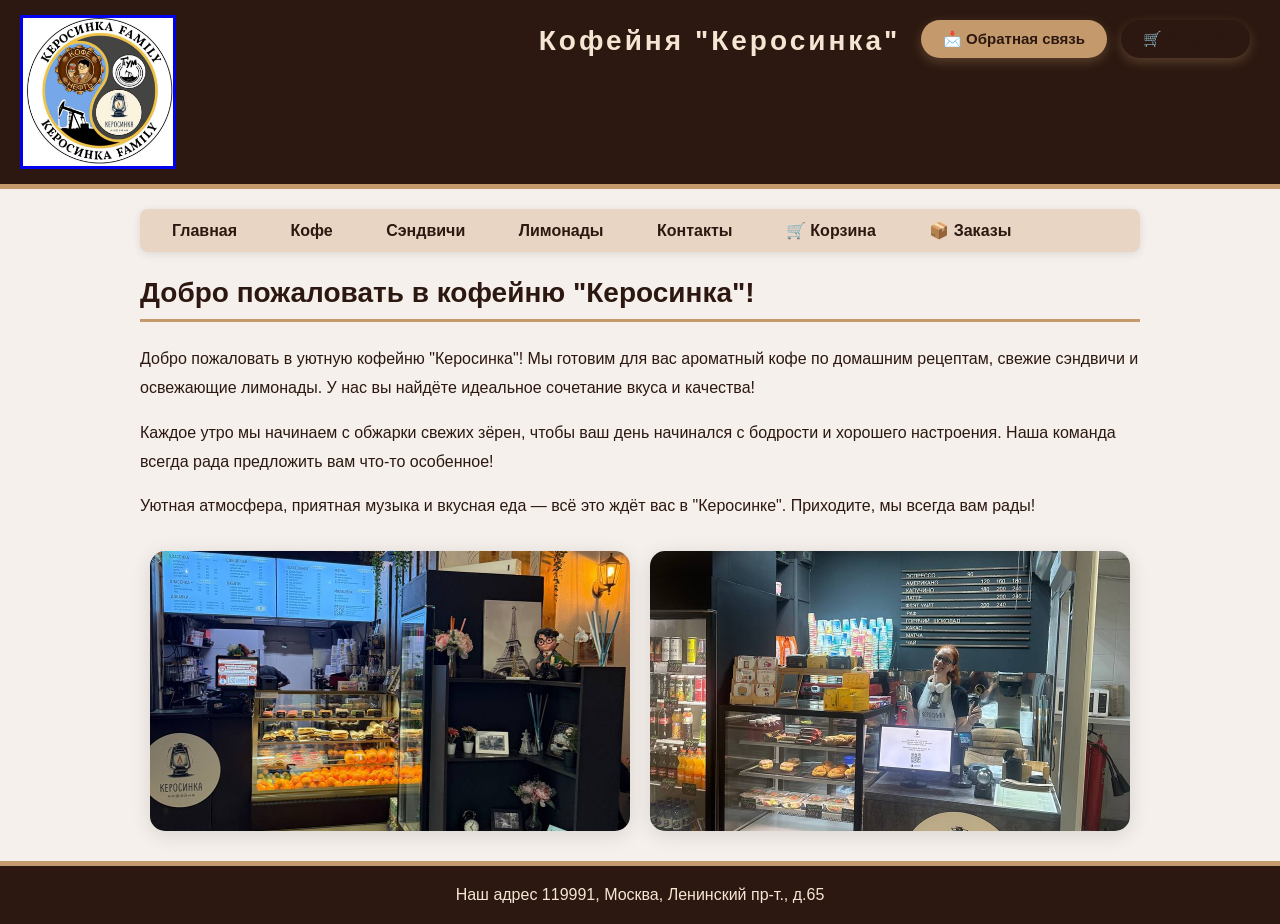
<file: index.html>
<html>
    <head>
        <title>Кофейня "Керосинка"</title>
        <link rel="stylesheet" type="text/css" href="style.css">
        <meta http-equiv="Content-Type" content="text/html;charset=utf-8" />
    </head>
    <body>
        <div class="header1">
            <a href="index.html">
                <img src="logo_coffee.jpg" width="150" border="3" align="left">
            </a>
            <h1 align="center">Кофейня "Керосинка"</h1>
            <div class="feedback-top-link">
                <a href="feedback.php" class="feedback-link">📩 Обратная связь</a>
                <a href="cart.html" class="feedback-link" style="margin-left:10px;background:#2c1810;">🛒 Корзина <span id="cart-count" style="display:none;background:#e74c3c;padding:2px 8px;border-radius:50%;">0</span></a>
            </div>
        </div>
        <section>
            <nav>
                <li><a href="index.html">Главная</a></li>
                <li><a href="coffee.html">Кофе</a></li>
                <li><a href="sandwiches.html">Сэндвичи</a></li>
                <li><a href="lemonade.html">Лимонады</a></li>
                <li><a href="contacts.html">Контакты</a></li>
                <li><a href="cart.html">🛒 Корзина</a></li>
            <li><a href="orders.html">📦 Заказы</a></li>
    </nav>
            <h2>Добро пожаловать в кофейню "Керосинка"!</h2>
            <p>Добро пожаловать в уютную кофейню "Керосинка"! Мы готовим для вас ароматный кофе по домашним рецептам, свежие сэндвичи и освежающие лимонады. У нас вы найдёте идеальное сочетание вкуса и качества!</p>
            <p>Каждое утро мы начинаем с обжарки свежих зёрен, чтобы ваш день начинался с бодрости и хорошего настроения. Наша команда всегда рада предложить вам что-то особенное!</p>
            <p>Уютная атмосфера, приятная музыка и вкусная еда — всё это ждёт вас в "Керосинке". Приходите, мы всегда вам рады!</p>
            <div class="gallery-shop">
                <div class="shop-photo">
                    <img src="images/coffee_shop1.jpg" alt="Интерьер кофейни">
                </div>
                <div class="shop-photo">
                    <img src="images/coffee_shop2.jpg" alt="Вид кофейни">
                </div>
            </div>
        </section>
        <footer>
            Наш адрес
            119991, Москва, Ленинский пр-т., д.65
        </footer>
        <script src="cart.js"></script>
    </body>
</html>
</file>
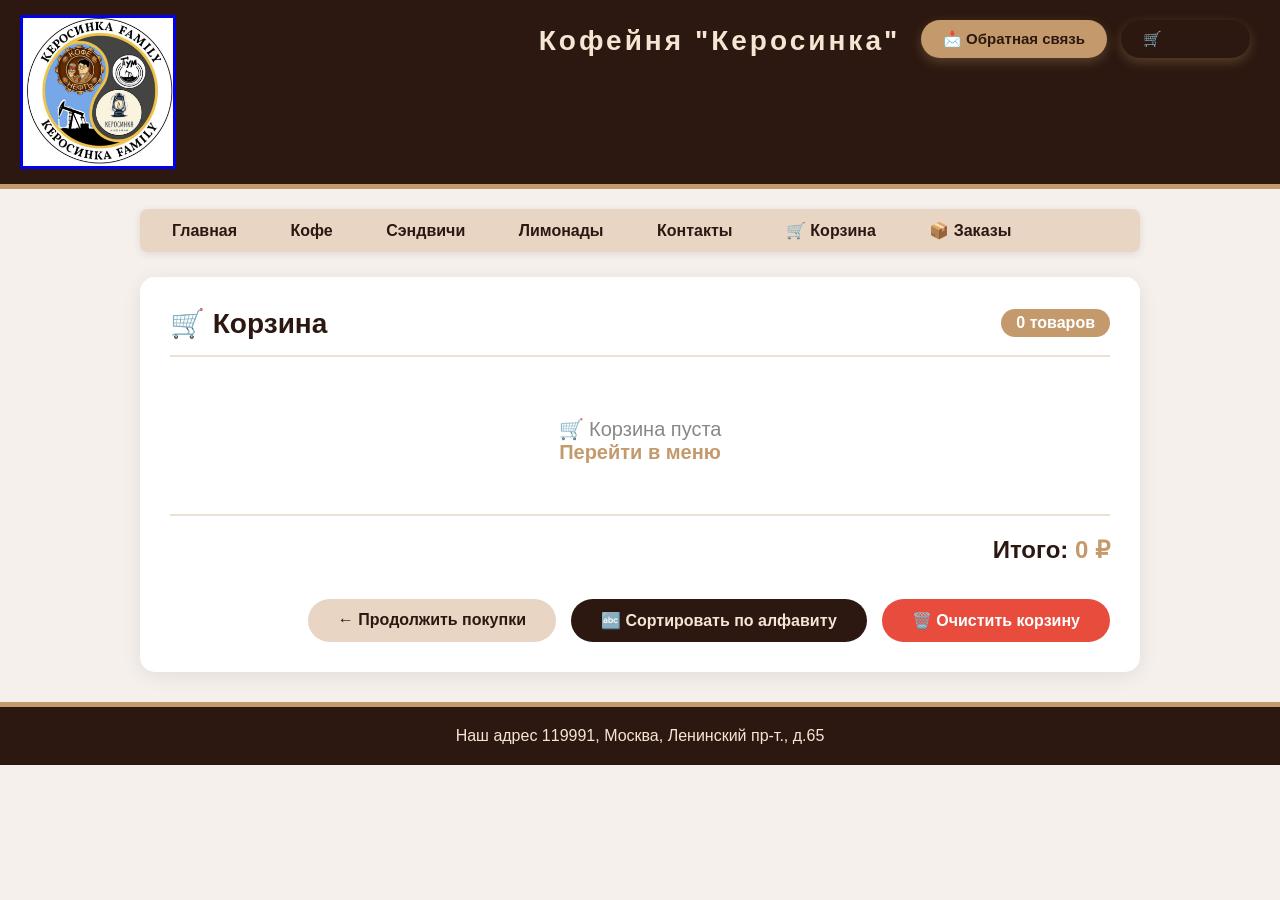
<file: cart.html>
<html>
    <head>
        <title>Корзина - Кофейня "Керосинка"</title>
        <link rel="stylesheet" type="text/css" href="style.css">
        <meta http-equiv="Content-Type" content="text/html;charset=utf-8" />
        <script src="cart.js" defer></script>
        <style>
            .cart-container {
                background: #fff;
                padding: 30px;
                border-radius: 15px;
                box-shadow: 0 4px 20px rgba(0,0,0,0.08);
                margin: 20px 0;
            }
            .cart-header {
                display: flex;
                justify-content: space-between;
                align-items: center;
                border-bottom: 2px solid #f0e0d0;
                padding-bottom: 15px;
                margin-bottom: 20px;
                flex-wrap: wrap;
            }
            .cart-header h2 {
                border: none;
                padding: 0;
                margin: 0;
            }
            .cart-count-badge {
                background: #c49a6c;
                color: #fff;
                padding: 5px 15px;
                border-radius: 20px;
                font-weight: bold;
            }
            .cart-item {
                display: flex;
                align-items: center;
                gap: 20px;
                padding: 15px 0;
                border-bottom: 1px solid #f0e0d0;
                flex-wrap: wrap;
            }
            .cart-item-image {
                width: 80px;
                height: 80px;
                border-radius: 10px;
                overflow: hidden;
                flex-shrink: 0;
                background: #f5f0eb;
            }
            .cart-item-image img {
                width: 100%;
                height: 100%;
                object-fit: cover;
            }
            .cart-item-info {
                flex: 1;
                min-width: 150px;
            }
            .cart-item-name {
                font-weight: bold;
                font-size: 18px;
                color: #2c1810;
            }
            .cart-item-size {
                font-size: 14px;
                color: #888;
            }
            .cart-item-price {
                font-weight: bold;
                color: #c49a6c;
                font-size: 16px;
            }
            .cart-item-actions {
                display: flex;
                align-items: center;
                gap: 10px;
                flex-wrap: wrap;
            }
            .cart-item-actions button {
                width: 35px;
                height: 35px;
                border: 2px solid #e8d5c4;
                border-radius: 50%;
                background: #fff;
                font-size: 18px;
                cursor: pointer;
                transition: 0.3s;
                display: flex;
                align-items: center;
                justify-content: center;
            }
            .cart-item-actions button:hover {
                background: #2c1810;
                color: #fff;
                border-color: #2c1810;
            }
            .cart-item-actions .cart-item-remove {
                border-color: #e74c3c;
                color: #e74c3c;
            }
            .cart-item-actions .cart-item-remove:hover {
                background: #e74c3c;
                color: #fff;
            }
            .cart-item-qty {
                font-weight: bold;
                font-size: 18px;
                min-width: 30px;
                text-align: center;
            }
            .cart-total {
                text-align: right;
                font-size: 24px;
                font-weight: bold;
                padding: 20px 0;
                border-top: 2px solid #f0e0d0;
                margin-top: 10px;
            }
            .cart-total span {
                color: #c49a6c;
            }
            .cart-actions {
                display: flex;
                gap: 15px;
                justify-content: flex-end;
                flex-wrap: wrap;
                margin-top: 15px;
            }
            .cart-actions .btn {
                padding: 12px 30px;
                border: none;
                border-radius: 30px;
                font-weight: bold;
                font-size: 16px;
                cursor: pointer;
                transition: 0.3s;
                text-decoration: none;
                display: inline-block;
            }
            .btn-primary {
                background: #2c1810;
                color: #f5e6d3;
            }
            .btn-primary:hover {
                background: #c49a6c;
                color: #2c1810;
            }
            .btn-danger {
                background: #e74c3c;
                color: #fff;
            }
            .btn-danger:hover {
                background: #c0392b;
            }
            .btn-secondary {
                background: #e8d5c4;
                color: #2c1810;
            }
            .btn-secondary:hover {
                background: #d5c0b0;
            }
            .btn-sort {
                background: #2c1810;
                color: #f5e6d3;
            }
            .btn-sort:hover {
                background: #c49a6c;
                color: #2c1810;
            }
            .cart-empty {
                text-align: center;
                padding: 40px 0;
                color: #888;
                font-size: 20px;
            }
            .cart-empty a {
                color: #c49a6c;
                font-weight: bold;
                text-decoration: none;
            }
            .cart-empty a:hover {
                text-decoration: underline;
            }
            .order-form {
                margin-top: 30px;
                padding-top: 30px;
                border-top: 2px solid #f0e0d0;
            }
            .order-form h3 {
                margin-bottom: 20px;
            }
            .order-form .form-row {
                display: grid;
                grid-template-columns: 1fr 1fr;
                gap: 20px;
            }
            .order-form .form-group {
                margin-bottom: 15px;
            }
            .order-form .form-group label {
                display: block;
                font-weight: bold;
                margin-bottom: 5px;
                color: #2c1810;
            }
            .order-form .form-group input,
            .order-form .form-group textarea {
                width: 100%;
                padding: 12px 15px;
                border: 2px solid #e8d5c4;
                border-radius: 8px;
                font-size: 16px;
                box-sizing: border-box;
                font-family: Arial, sans-serif;
            }
            .order-form .form-group input:focus,
            .order-form .form-group textarea:focus {
                border-color: #c49a6c;
                outline: none;
            }
            .order-form .form-group textarea {
                resize: vertical;
                min-height: 80px;
            }
            .order-form .form-group.full-width {
                grid-column: 1 / -1;
            }
            .order-form .submit-btn {
                background: #2c1810;
                color: #f5e6d3;
                padding: 15px 50px;
                border: none;
                border-radius: 30px;
                font-size: 18px;
                font-weight: bold;
                cursor: pointer;
                transition: 0.3s;
                width: 100%;
                max-width: 300px;
                display: block;
                margin: 10px auto 0;
            }
            .order-form .submit-btn:hover {
                background: #c49a6c;
                color: #2c1810;
            }
            @media (max-width: 700px) {
                .cart-header {
                    flex-direction: column;
                    text-align: center;
                }
                .cart-item {
                    flex-direction: column;
                    text-align: center;
                }
                .cart-item-actions {
                    justify-content: center;
                }
                .cart-actions {
                    justify-content: center;
                }
                .order-form .form-row {
                    grid-template-columns: 1fr;
                }
                .cart-total {
                    text-align: center;
                }
            }
        </style>
    </head>
    <body>
        <div class="header1">
            <a href="index.html">
                <img src="logo_coffee.jpg" width="150" border="3" align="left">
            </a>
            <h1 align="center">Кофейня "Керосинка"</h1>
            <div class="feedback-top-link">
                <a href="feedback.php" class="feedback-link">📩 Обратная связь</a>
                <a href="cart.html" class="feedback-link" style="margin-left:10px;background:#2c1810;">🛒 Корзина <span id="cart-count" style="display:none;background:#e74c3c;padding:2px 8px;border-radius:50%;">0</span></a>
            </div>
        </div>
        <section>
            <nav>
                <li><a href="index.html">Главная</a></li>
                <li><a href="coffee.html">Кофе</a></li>
                <li><a href="sandwiches.html">Сэндвичи</a></li>
                <li><a href="lemonade.html">Лимонады</a></li>
                <li><a href="contacts.html">Контакты</a></li>
                <li><a href="cart.html">🛒 Корзина</a></li>
                <li><a href="orders.html">📦 Заказы</a></li>
            </nav>
            <div class="cart-container">
                <div class="cart-header">
                    <h2>🛒 Корзина</h2>
                    <span class="cart-count-badge" id="cart-count-header">0 товаров</span>
                </div>
                <div id="cart-empty" class="cart-empty">
                    🛒 Корзина пуста<br>
                    <a href="index.html">Перейти в меню</a>
                </div>
                <div id="cart-items"></div>
                <div class="cart-total" id="cart-total-section">
                    Итого: <span id="cart-total">0 ₽</span>
                </div>
                <div class="cart-actions">
                    <button class="btn btn-secondary" onclick="window.location.href='index.html'">← Продолжить покупки</button>
                    <button class="btn btn-sort" onclick="sortCartByName()">🔤 Сортировать по алфавиту</button>
                    <button class="btn btn-danger" onclick="clearCart()">🗑️ Очистить корзину</button>
                </div>
                <div id="order-form" class="order-form" style="display:none;">
                    <h3>📋 Оформление заказа</h3>
                    <div class="form-row">
                        <div class="form-group">
                            <label for="order-name">Ваше имя *</label>
                            <input type="text" id="order-name" placeholder="Иван Иванов" required>
                        </div>
                        <div class="form-group">
                            <label for="order-phone">Телефон *</label>
                            <input type="tel" id="order-phone" placeholder="+7 (___) ___-__-__" required>
                        </div>
                        <div class="form-group full-width">
                            <label for="order-address">Адрес доставки *</label>
                            <input type="text" id="order-address" placeholder="г. Москва, ул. Примерная, д. 1, кв. 1">
                        </div>
                        <div class="form-group full-width">
                            <label for="order-comment">Комментарий к заказу</label>
                            <textarea id="order-comment" placeholder="Пожелания по доставке..."></textarea>
                        </div>
                    </div>
                    <button class="submit-btn" onclick="submitOrder()">📦 Оформить заказ</button>
                </div>
            </div>
        </section>
        <footer>
            Наш адрес
            119991, Москва, Ленинский пр-т., д.65
        </footer>
        <script src="cart.js"></script>
    </body>
</html>
</file>
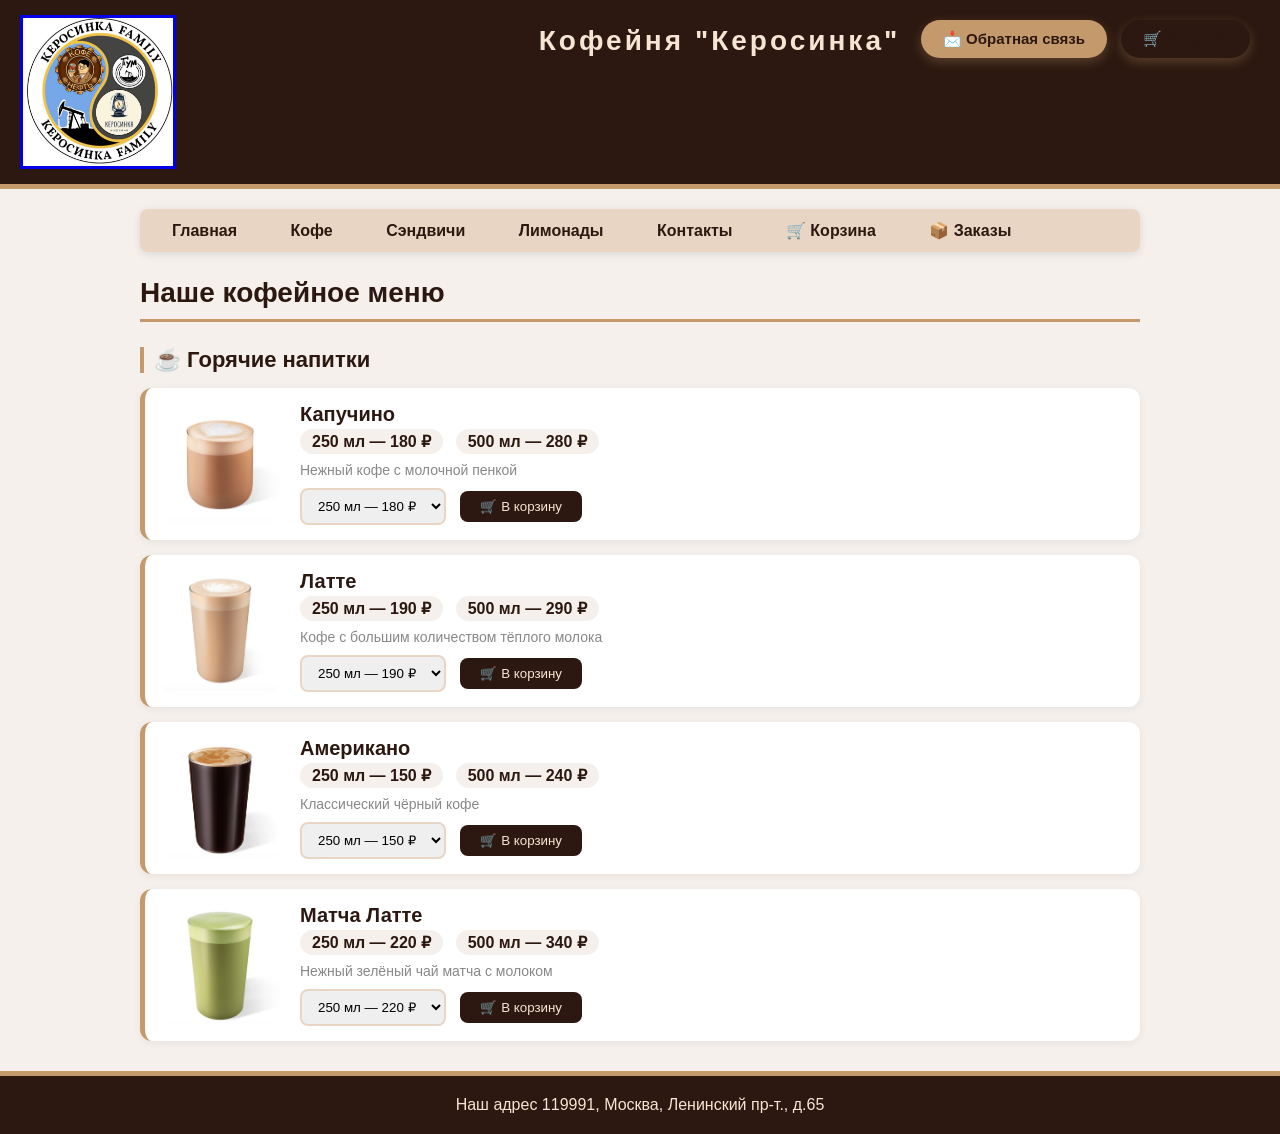
<file: coffee.html>
<html>
    <head>
        <title>Кофе - Кофейня "Керосинка"</title>
        <link rel="stylesheet" type="text/css" href="style.css">
        <meta http-equiv="Content-Type" content="text/html;charset=utf-8" />
    </head>
    <body>
        <div class="header1">
            <a href="index.html">
                <img src="logo_coffee.jpg" width="150" border="3" align="left">
            </a>
            <h1 align="center">Кофейня "Керосинка"</h1>
            <div class="feedback-top-link">
                <a href="feedback.php" class="feedback-link">📩 Обратная связь</a>
                <a href="cart.html" class="feedback-link" style="margin-left:10px;background:#2c1810;">🛒 Корзина <span id="cart-count" style="display:none;background:#e74c3c;padding:2px 8px;border-radius:50%;">0</span></a>
            </div>
        </div>
        <section>
            <nav>
                <li><a href="index.html">Главная</a></li>
                <li><a href="coffee.html">Кофе</a></li>
                <li><a href="sandwiches.html">Сэндвичи</a></li>
                <li><a href="lemonade.html">Лимонады</a></li>
                <li><a href="contacts.html">Контакты</a></li>
                <li><a href="cart.html">🛒 Корзина</a></li>
            <li><a href="orders.html">📦 Заказы</a></li>
    </nav>
            <h2>Наше кофейное меню</h2>
            <div class="menu-section">
                <h3>☕ Горячие напитки</h3>
                <div class="menu-item">
                    <div class="menu-image">
                        <img src="images/cappuccino.jpg" alt="Капучино">
                    </div>
                    <div class="menu-info">
                        <span class="menu-name">Капучино</span>
                        <span class="menu-price">250 мл — 180 ₽</span>
                        <span class="menu-price">500 мл — 280 ₽</span>
                        <div class="menu-desc">Нежный кофе с молочной пенкой</div>
                        <div style="margin-top:10px;">
                            <select id="size-cappuccino" class="cart-select" style="padding:8px 12px; border-radius:8px; border:2px solid #e8d5c4; margin-right:10px;">
                                <option value="250 мл">250 мл — 180 ₽</option>
                                <option value="500 мл">500 мл — 280 ₽</option>
                            </select>
                            <button onclick="addToCart('Капучино', 180, 'images/cappuccino.jpg', '250 мл')" class="cart-btn" style="padding:8px 20px; background:#2c1810; color:#f5e6d3; border:none; border-radius:8px; cursor:pointer;">🛒 В корзину</button>
                        </div>
                    </div>
                </div>
                <div class="menu-item">
                    <div class="menu-image">
                        <img src="images/latte.jpg" alt="Латте">
                    </div>
                    <div class="menu-info">
                        <span class="menu-name">Латте</span>
                        <span class="menu-price">250 мл — 190 ₽</span>
                        <span class="menu-price">500 мл — 290 ₽</span>
                        <div class="menu-desc">Кофе с большим количеством тёплого молока</div>
                        <div style="margin-top:10px;">
                            <select id="size-latte" class="cart-select" style="padding:8px 12px; border-radius:8px; border:2px solid #e8d5c4; margin-right:10px;">
                                <option value="250 мл">250 мл — 190 ₽</option>
                                <option value="500 мл">500 мл — 290 ₽</option>
                            </select>
                            <button onclick="addToCart('Латте', 190, 'images/latte.jpg', '250 мл')" class="cart-btn" style="padding:8px 20px; background:#2c1810; color:#f5e6d3; border:none; border-radius:8px; cursor:pointer;">🛒 В корзину</button>
                        </div>
                    </div>
                </div>
                <div class="menu-item">
                    <div class="menu-image">
                        <img src="images/americano.jpg" alt="Американо">
                    </div>
                    <div class="menu-info">
                        <span class="menu-name">Американо</span>
                        <span class="menu-price">250 мл — 150 ₽</span>
                        <span class="menu-price">500 мл — 240 ₽</span>
                        <div class="menu-desc">Классический чёрный кофе</div>
                        <div style="margin-top:10px;">
                            <select id="size-americano" class="cart-select" style="padding:8px 12px; border-radius:8px; border:2px solid #e8d5c4; margin-right:10px;">
                                <option value="250 мл">250 мл — 150 ₽</option>
                                <option value="500 мл">500 мл — 240 ₽</option>
                            </select>
                            <button onclick="addToCart('Американо', 150, 'images/americano.jpg', '250 мл')" class="cart-btn" style="padding:8px 20px; background:#2c1810; color:#f5e6d3; border:none; border-radius:8px; cursor:pointer;">🛒 В корзину</button>
                        </div>
                    </div>
                </div>
                <div class="menu-item">
                    <div class="menu-image">
                        <img src="images/matcha_latte.jpg" alt="Матча Латте">
                    </div>
                    <div class="menu-info">
                        <span class="menu-name">Матча Латте</span>
                        <span class="menu-price">250 мл — 220 ₽</span>
                        <span class="menu-price">500 мл — 340 ₽</span>
                        <div class="menu-desc">Нежный зелёный чай матча с молоком</div>
                        <div style="margin-top:10px;">
                            <select id="size-matcha" class="cart-select" style="padding:8px 12px; border-radius:8px; border:2px solid #e8d5c4; margin-right:10px;">
                                <option value="250 мл">250 мл — 220 ₽</option>
                                <option value="500 мл">500 мл — 340 ₽</option>
                            </select>
                            <button onclick="addToCart('Матча Латте', 220, 'images/matcha_latte.jpg', '250 мл')" class="cart-btn" style="padding:8px 20px; background:#2c1810; color:#f5e6d3; border:none; border-radius:8px; cursor:pointer;">🛒 В корзину</button>
                        </div>
                    </div>
                </div>
            </div>
        </section>
        <footer>
            Наш адрес
            119991, Москва, Ленинский пр-т., д.65
        </footer>
        <script src="cart.js"></script>
    </body>
</html>
</file>
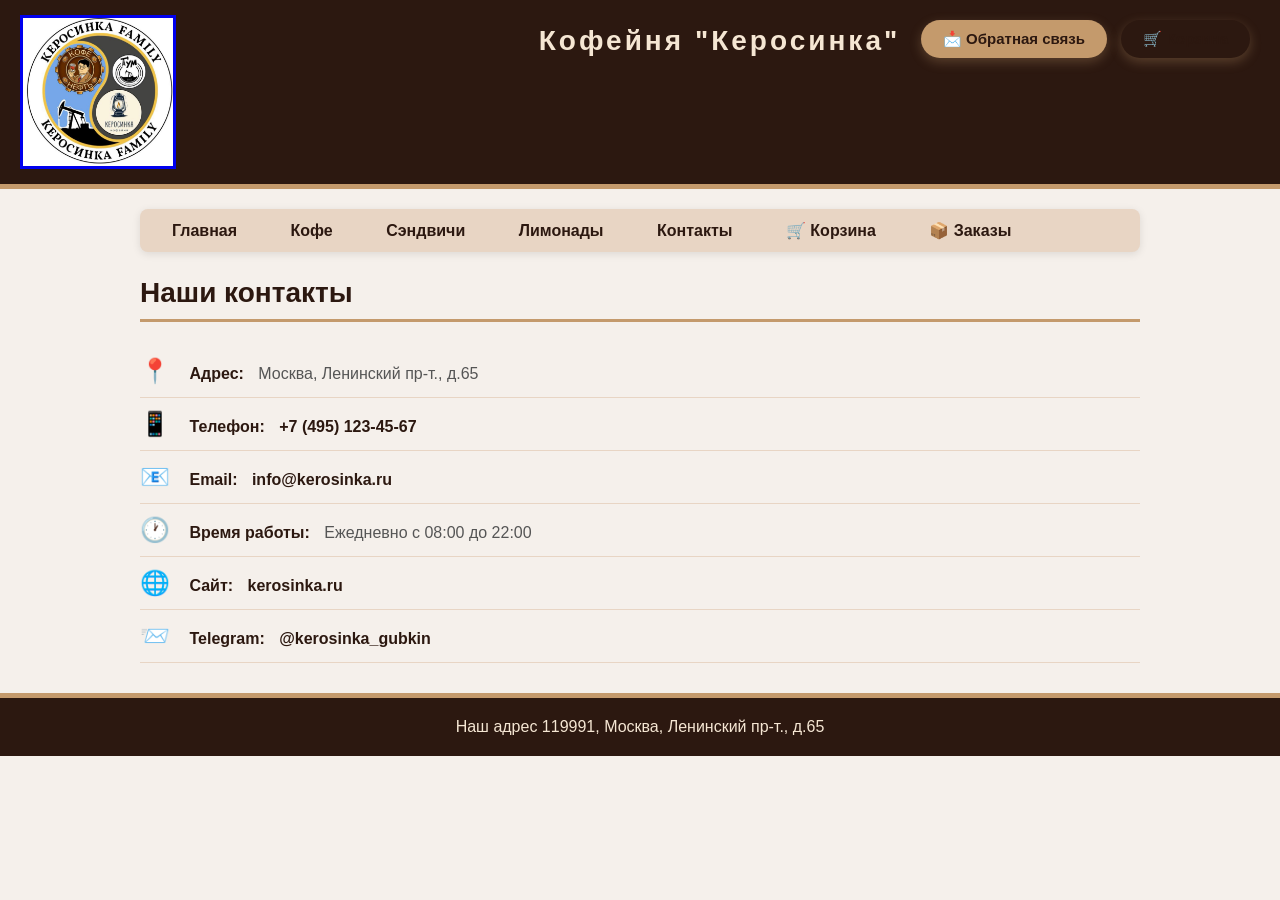
<file: contacts.html>
<html>
    <head>
        <title>Контакты - Кофейня "Керосинка"</title>
        <link rel="stylesheet" type="text/css" href="style.css">
        <meta http-equiv="Content-Type" content="text/html;charset=utf-8" />
    </head>
    <body>
        <div class="header1">
            <a href="index.html">
                <img src="logo_coffee.jpg" width="150" border="3" align="left">
            </a>
            <h1 align="center">Кофейня "Керосинка"</h1>
            <div class="feedback-top-link">
                <a href="feedback.php" class="feedback-link">📩 Обратная связь</a>
                <a href="cart.html" class="feedback-link" style="margin-left:10px;background:#2c1810;">🛒 Корзина <span id="cart-count" style="display:none;background:#e74c3c;padding:2px 8px;border-radius:50%;">0</span></a>
            </div>
        </div>
        <section>
            <nav>
                <li><a href="index.html">Главная</a></li>
                <li><a href="coffee.html">Кофе</a></li>
                <li><a href="sandwiches.html">Сэндвичи</a></li>
                <li><a href="lemonade.html">Лимонады</a></li>
                <li><a href="contacts.html">Контакты</a></li>
                <li><a href="cart.html">🛒 Корзина</a></li>
            <li><a href="orders.html">📦 Заказы</a></li>
    </nav>
            <h2>Наши контакты</h2>
            <div class="contact-item">
                <span class="contact-icon">📍</span>
                <span class="contact-label">Адрес:</span>
                <span class="contact-value">Москва, Ленинский пр-т., д.65</span>
            </div>
            <div class="contact-item">
                <span class="contact-icon">📱</span>
                <span class="contact-label">Телефон:</span>
                <span class="contact-value"><a href="tel:+74951234567">+7 (495) 123-45-67</a></span>
            </div>
            <div class="contact-item">
                <span class="contact-icon">📧</span>
                <span class="contact-label">Email:</span>
                <span class="contact-value"><a href="mailto:info@kerosinka.ru">info@kerosinka.ru</a></span>
            </div>
            <div class="contact-item">
                <span class="contact-icon">🕐</span>
                <span class="contact-label">Время работы:</span>
                <span class="contact-value">Ежедневно с 08:00 до 22:00</span>
            </div>
            <div class="contact-item">
                <span class="contact-icon">🌐</span>
                <span class="contact-label">Сайт:</span>
                <span class="contact-value"><a href="https://kerosinka.ru" target="_blank">kerosinka.ru</a></span>
            </div>
            <div class="contact-item">
                <span class="contact-icon">📨</span>
                <span class="contact-label">Telegram:</span>
                <span class="contact-value"><a href="https://t.me/kerosinka_gubkin" target="_blank">@kerosinka_gubkin</a></span>
            </div>
        </section>
        <footer>
            Наш адрес
            119991, Москва, Ленинский пр-т., д.65
        </footer>
        <script src="cart.js"></script>
    </body>
</html>
</file>
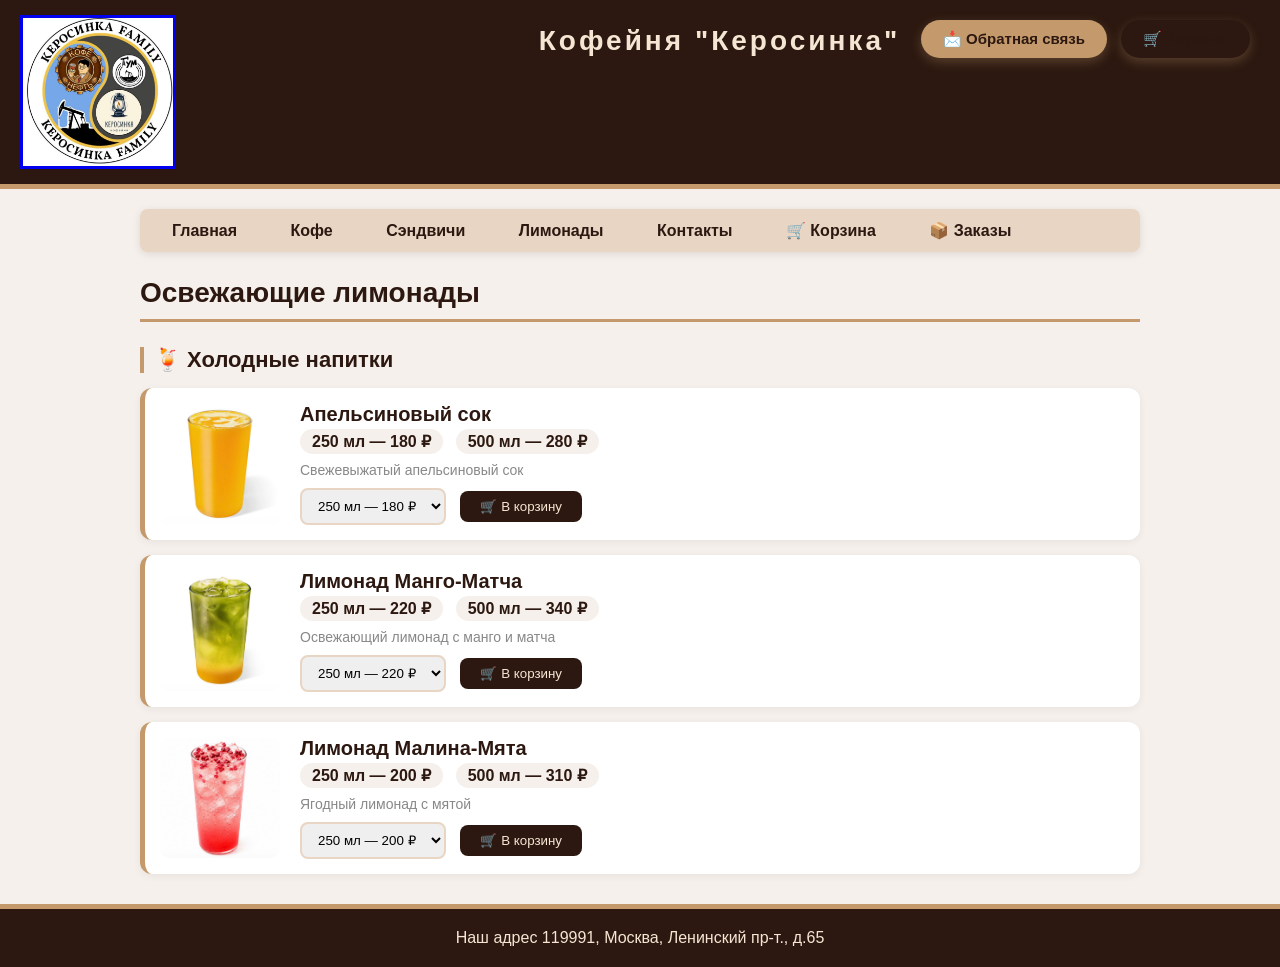
<file: lemonade.html>
<html>
    <head>
        <title>Лимонады - Кофейня "Керосинка"</title>
        <link rel="stylesheet" type="text/css" href="style.css">
        <meta http-equiv="Content-Type" content="text/html;charset=utf-8" />
    </head>
    <body>
        <div class="header1">
            <a href="index.html">
                <img src="logo_coffee.jpg" width="150" border="3" align="left">
            </a>
            <h1 align="center">Кофейня "Керосинка"</h1>
            <div class="feedback-top-link">
                <a href="feedback.php" class="feedback-link">📩 Обратная связь</a>
                <a href="cart.html" class="feedback-link" style="margin-left:10px;background:#2c1810;">🛒 Корзина <span id="cart-count" style="display:none;background:#e74c3c;padding:2px 8px;border-radius:50%;">0</span></a>
            </div>
        </div>
        <section>
            <nav>
                <li><a href="index.html">Главная</a></li>
                <li><a href="coffee.html">Кофе</a></li>
                <li><a href="sandwiches.html">Сэндвичи</a></li>
                <li><a href="lemonade.html">Лимонады</a></li>
                <li><a href="contacts.html">Контакты</a></li>
                <li><a href="cart.html">🛒 Корзина</a></li>
            <li><a href="orders.html">📦 Заказы</a></li>
    </nav>
            <h2>Освежающие лимонады</h2>
            <div class="menu-section">
                <h3>🍹 Холодные напитки</h3>
                <div class="menu-item">
                    <div class="menu-image">
                        <img src="images/orange_juice.jpg" alt="Апельсиновый сок">
                    </div>
                    <div class="menu-info">
                        <span class="menu-name">Апельсиновый сок</span>
                        <span class="menu-price">250 мл — 180 ₽</span>
                        <span class="menu-price">500 мл — 280 ₽</span>
                        <div class="menu-desc">Свежевыжатый апельсиновый сок</div>
                        <div style="margin-top:10px;">
                            <select id="size-orange" class="cart-select" style="padding:8px 12px; border-radius:8px; border:2px solid #e8d5c4; margin-right:10px;">
                                <option value="250 мл">250 мл — 180 ₽</option>
                                <option value="500 мл">500 мл — 280 ₽</option>
                            </select>
                            <button onclick="addToCart('Апельсиновый сок', 180, 'images/orange_juice.jpg', '250 мл')" class="cart-btn" style="padding:8px 20px; background:#2c1810; color:#f5e6d3; border:none; border-radius:8px; cursor:pointer;">🛒 В корзину</button>
                        </div>
                    </div>
                </div>
                <div class="menu-item">
                    <div class="menu-image">
                        <img src="images/mango_matcha.jpg" alt="Лимонад Манго-Матча">
                    </div>
                    <div class="menu-info">
                        <span class="menu-name">Лимонад Манго-Матча</span>
                        <span class="menu-price">250 мл — 220 ₽</span>
                        <span class="menu-price">500 мл — 340 ₽</span>
                        <div class="menu-desc">Освежающий лимонад с манго и матча</div>
                        <div style="margin-top:10px;">
                            <select id="size-mango" class="cart-select" style="padding:8px 12px; border-radius:8px; border:2px solid #e8d5c4; margin-right:10px;">
                                <option value="250 мл">250 мл — 220 ₽</option>
                                <option value="500 мл">500 мл — 340 ₽</option>
                            </select>
                            <button onclick="addToCart('Лимонад Манго-Матча', 220, 'images/mango_matcha.jpg', '250 мл')" class="cart-btn" style="padding:8px 20px; background:#2c1810; color:#f5e6d3; border:none; border-radius:8px; cursor:pointer;">🛒 В корзину</button>
                        </div>
                    </div>
                </div>
                <div class="menu-item">
                    <div class="menu-image">
                        <img src="images/raspberry_mint.jpg" alt="Лимонад Малина-Мята">
                    </div>
                    <div class="menu-info">
                        <span class="menu-name">Лимонад Малина-Мята</span>
                        <span class="menu-price">250 мл — 200 ₽</span>
                        <span class="menu-price">500 мл — 310 ₽</span>
                        <div class="menu-desc">Ягодный лимонад с мятой</div>
                        <div style="margin-top:10px;">
                            <select id="size-raspberry" class="cart-select" style="padding:8px 12px; border-radius:8px; border:2px solid #e8d5c4; margin-right:10px;">
                                <option value="250 мл">250 мл — 200 ₽</option>
                                <option value="500 мл">500 мл — 310 ₽</option>
                            </select>
                            <button onclick="addToCart('Лимонад Малина-Мята', 200, 'images/raspberry_mint.jpg', '250 мл')" class="cart-btn" style="padding:8px 20px; background:#2c1810; color:#f5e6d3; border:none; border-radius:8px; cursor:pointer;">🛒 В корзину</button>
                        </div>
                    </div>
                </div>
            </div>
        </section>
        <footer>
            Наш адрес
            119991, Москва, Ленинский пр-т., д.65
        </footer>
        <script src="cart.js"></script>
    </body>
</html>
</file>
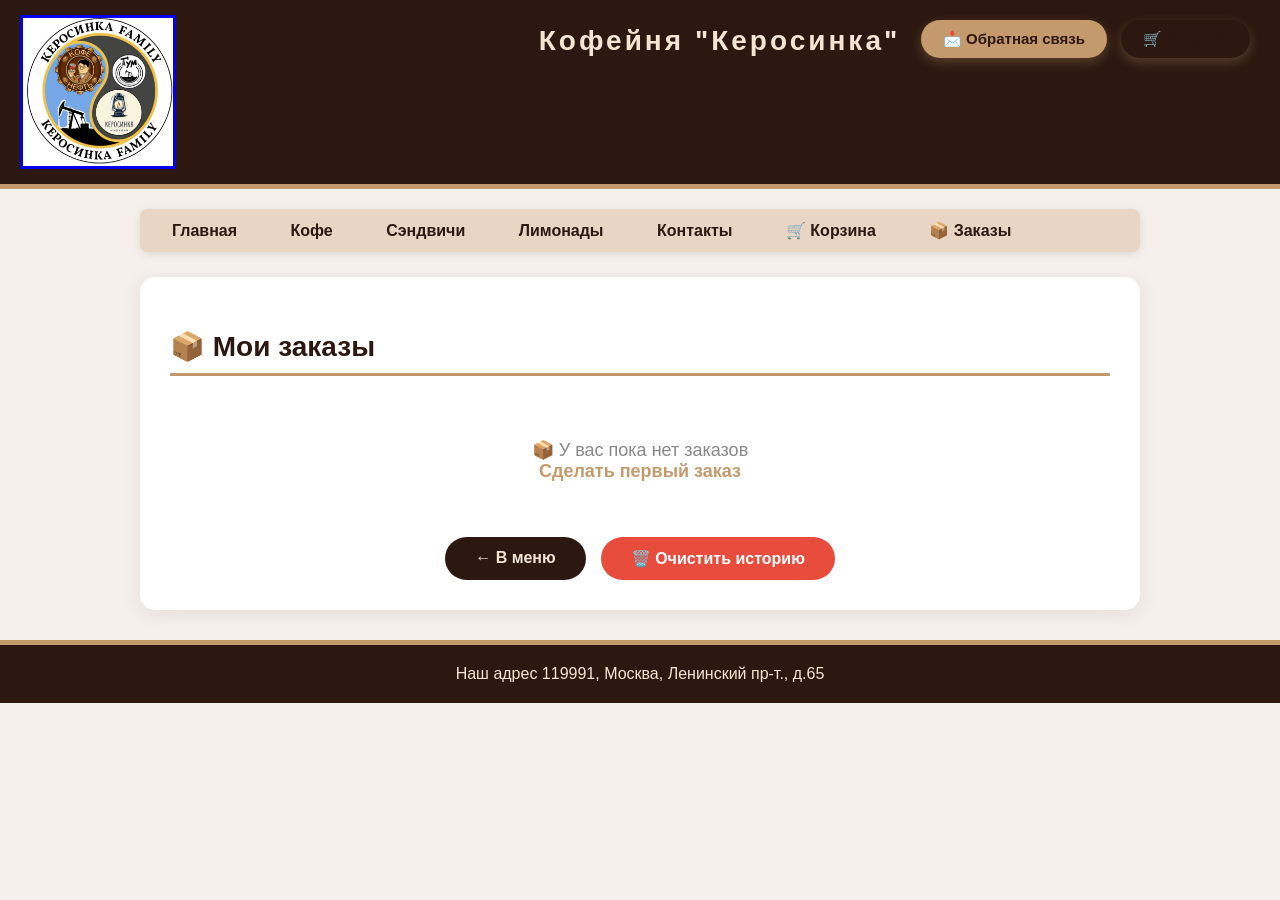
<file: orders.html>
<html>
    <head>
        <title>Мои заказы - Кофейня "Керосинка"</title>
        <link rel="stylesheet" type="text/css" href="style.css">
        <meta http-equiv="Content-Type" content="text/html;charset=utf-8" />
        <style>
            .orders-container {
                background: #fff;
                padding: 30px;
                border-radius: 15px;
                box-shadow: 0 4px 20px rgba(0,0,0,0.08);
                margin: 20px 0;
            }
            .order-card {
                border: 1px solid #e8d5c4;
                border-radius: 12px;
                padding: 20px;
                margin-bottom: 20px;
            }
            .order-card-header {
                display: flex;
                justify-content: space-between;
                align-items: center;
                border-bottom: 1px solid #f0e0d0;
                padding-bottom: 10px;
                margin-bottom: 10px;
                flex-wrap: wrap;
            }
            .order-card-header .order-date {
                color: #888;
                font-size: 14px;
            }
            .order-card-header .order-total {
                font-weight: bold;
                color: #c49a6c;
                font-size: 20px;
            }
            .order-item {
                display: flex;
                justify-content: space-between;
                padding: 5px 0;
                border-bottom: 1px solid #f5f0eb;
                font-size: 14px;
            }
            .order-item:last-child {
                border-bottom: none;
            }
            .order-empty {
                text-align: center;
                padding: 40px 0;
                color: #888;
                font-size: 18px;
            }
            .order-empty a {
                color: #c49a6c;
                font-weight: bold;
                text-decoration: none;
            }
            .order-empty a:hover {
                text-decoration: underline;
            }
            .orders-actions {
                display: flex;
                gap: 15px;
                flex-wrap: wrap;
                margin-top: 15px;
                justify-content: center;
            }
            .orders-actions .btn {
                padding: 12px 30px;
                border: none;
                border-radius: 30px;
                font-weight: bold;
                font-size: 16px;
                cursor: pointer;
                transition: 0.3s;
                text-decoration: none;
                display: inline-block;
                background: #2c1810;
                color: #f5e6d3;
            }
            .orders-actions .btn:hover {
                background: #c49a6c;
                color: #2c1810;
            }
            .btn-danger-order {
                background: #e74c3c !important;
                color: #fff !important;
            }
            .btn-danger-order:hover {
                background: #c0392b !important;
            }
        </style>
    </head>
    <body>
        <div class="header1">
            <a href="index.html">
                <img src="logo_coffee.jpg" width="150" border="3" align="left">
            </a>
            <h1 align="center">Кофейня "Керосинка"</h1>
            <div class="feedback-top-link">
                <a href="feedback.php" class="feedback-link">📩 Обратная связь</a>
                <a href="cart.html" class="feedback-link" style="margin-left:10px;background:#2c1810;">🛒 Корзина <span id="cart-count" style="display:none;background:#e74c3c;padding:2px 8px;border-radius:50%;">0</span></a>
            </div>
        </div>
        <section>
            <nav>
                <li><a href="index.html">Главная</a></li>
                <li><a href="coffee.html">Кофе</a></li>
                <li><a href="sandwiches.html">Сэндвичи</a></li>
                <li><a href="lemonade.html">Лимонады</a></li>
                <li><a href="contacts.html">Контакты</a></li>
                <li><a href="cart.html">🛒 Корзина</a></li>
                <li><a href="orders.html">📦 Заказы</a></li>
            </nav>
            <div class="orders-container">
                <h2>📦 Мои заказы</h2>
                <div id="orders-list"></div>
                <div class="orders-actions">
                    <a href="index.html" class="btn">← В меню</a>
                    <button class="btn btn-danger-order" onclick="clearOrders()">🗑️ Очистить историю</button>
                </div>
            </div>
        </section>
        <footer>
            Наш адрес
            119991, Москва, Ленинский пр-т., д.65
        </footer>
        <script>
            function loadOrders() {
                var container = document.getElementById('orders-list');
                var orders = JSON.parse(localStorage.getItem('orders') || '[]');
                if (orders.length === 0) {
                    container.innerHTML = '<div class="order-empty">📦 У вас пока нет заказов<br><a href="index.html">Сделать первый заказ</a></div>';
                    return;
                }
                var html = '';
                var sortedOrders = [...orders].reverse();
                sortedOrders.forEach(function(order, index) {
                    html += '<div class="order-card"><div class="order-card-header"><div><strong>Заказ #' + (index + 1) + '</strong><span class="order-date"> — ' + order.date + '</span></div><div class="order-total">' + order.total + ' ₽</div></div><div><strong>Имя:</strong> ' + order.customer.name + '</div><div><strong>Телефон:</strong> ' + order.customer.phone + '</div><div><strong>Адрес:</strong> ' + order.customer.address + '</div>' + (order.customer.comment ? '<div><strong>Комментарий:</strong> ' + order.customer.comment + '</div>' : '') + '</div><div style="margin-top:10px;padding-top:10px;border-top:1px solid #f0e0d0;">' + order.items.map(function(item) {
                        return '<div class="order-item"><span>' + item.name + (item.size ? ' (' + item.size + ')' : '') + ' × ' + item.quantity + '</span><span>' + (item.price * item.quantity) + ' ₽</span></div>';
                    }).join('') + '</div></div>';
                });
                container.innerHTML = html;
            }

            function clearOrders() {
                if (confirm('Удалить всю историю заказов?')) {
                    localStorage.removeItem('orders');
                    loadOrders();
                }
            }

            function updateCartCount() {
                var cart = JSON.parse(localStorage.getItem('cart') || '[]');
                var count = cart.reduce(function(sum, item) {
                    return sum + item.quantity;
                }, 0);
                var badge = document.getElementById('cart-count');
                if (badge) {
                    badge.textContent = count;
                    badge.style.display = count > 0 ? 'inline' : 'none';
                }
            }
            document.addEventListener('DOMContentLoaded', function() {
                loadOrders();
                updateCartCount();
            });
        </script>
    </body>
</html>
</file>
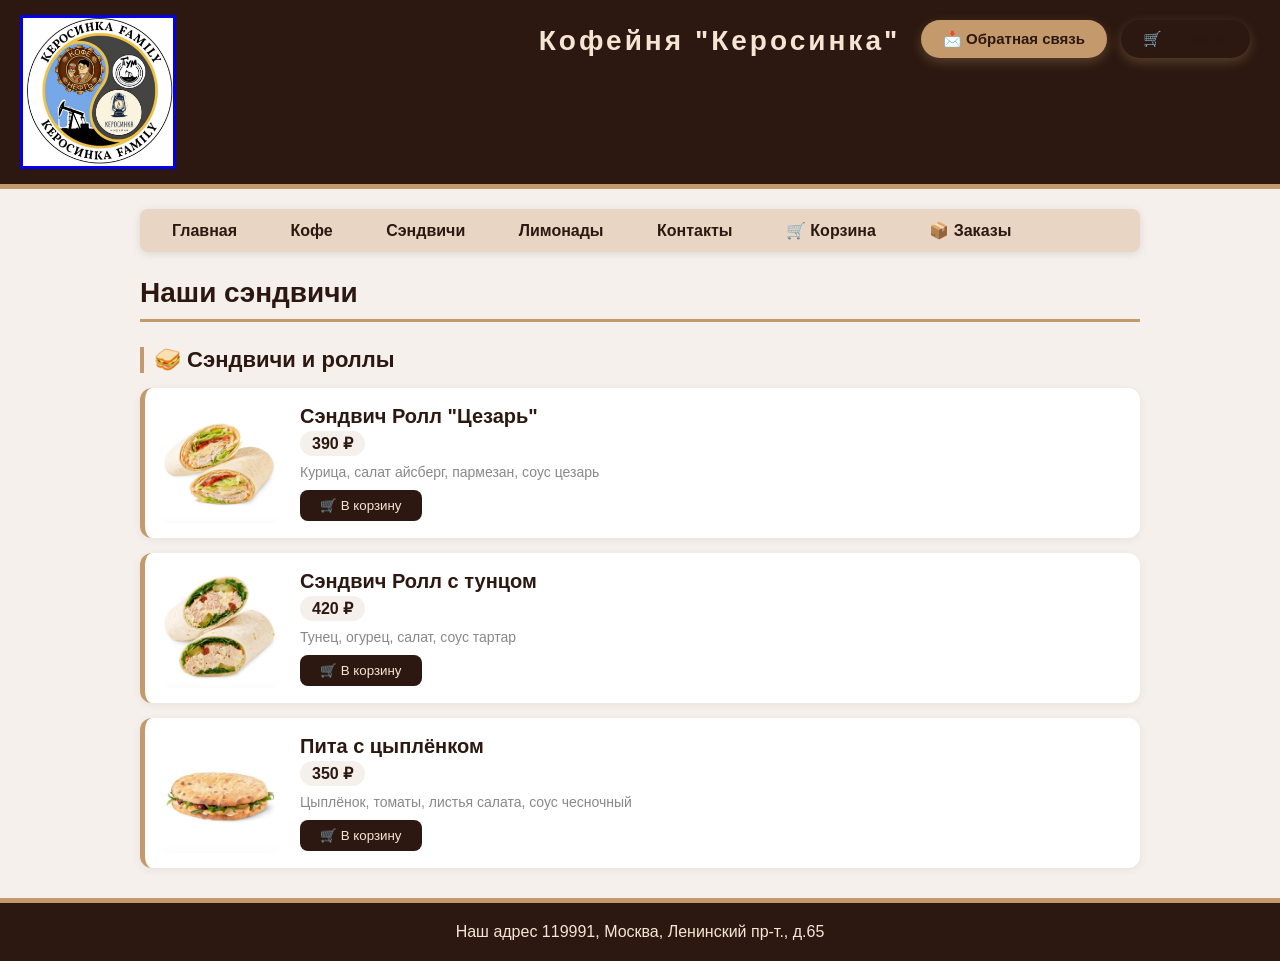
<file: sandwiches.html>
<html>
    <head>
        <title>Сэндвичи - Кофейня "Керосинка"</title>
        <link rel="stylesheet" type="text/css" href="style.css">
        <meta http-equiv="Content-Type" content="text/html;charset=utf-8" />
    </head>
    <body>
        <div class="header1">
            <a href="index.html">
                <img src="logo_coffee.jpg" width="150" border="3" align="left">
            </a>
            <h1 align="center">Кофейня "Керосинка"</h1>
            <div class="feedback-top-link">
                <a href="feedback.php" class="feedback-link">📩 Обратная связь</a>
                <a href="cart.html" class="feedback-link" style="margin-left:10px;background:#2c1810;">🛒 Корзина <span id="cart-count" style="display:none;background:#e74c3c;padding:2px 8px;border-radius:50%;">0</span></a>
            </div>
        </div>
        <section>
            <nav>
                <li><a href="index.html">Главная</a></li>
                <li><a href="coffee.html">Кофе</a></li>
                <li><a href="sandwiches.html">Сэндвичи</a></li>
                <li><a href="lemonade.html">Лимонады</a></li>
                <li><a href="contacts.html">Контакты</a></li>
                <li><a href="cart.html">🛒 Корзина</a></li>
            <li><a href="orders.html">📦 Заказы</a></li>
    </nav>
            <h2>Наши сэндвичи</h2>
            <div class="menu-section">
                <h3>🥪 Сэндвичи и роллы</h3>
                <div class="menu-item">
                    <div class="menu-image">
                        <img src="images/ceasar_roll.jpg" alt="Сэндвич Ролл Цезарь">
                    </div>
                    <div class="menu-info">
                        <span class="menu-name">Сэндвич Ролл "Цезарь"</span>
                        <span class="menu-price">390 ₽</span>
                        <div class="menu-desc">Курица, салат айсберг, пармезан, соус цезарь</div>
                        <div style="margin-top:10px;">
                            <button onclick="addToCart('Сэндвич Ролл Цезарь', 390, 'images/ceasar_roll.jpg')" class="cart-btn" style="padding:8px 20px; background:#2c1810; color:#f5e6d3; border:none; border-radius:8px; cursor:pointer;">🛒 В корзину</button>
                        </div>
                    </div>
                </div>
                <div class="menu-item">
                    <div class="menu-image">
                        <img src="images/tuna_roll.jpg" alt="Сэндвич Ролл с тунцом">
                    </div>
                    <div class="menu-info">
                        <span class="menu-name">Сэндвич Ролл с тунцом</span>
                        <span class="menu-price">420 ₽</span>
                        <div class="menu-desc">Тунец, огурец, салат, соус тартар</div>
                        <div style="margin-top:10px;">
                            <button onclick="addToCart('Сэндвич Ролл с тунцом', 420, 'images/tuna_roll.jpg')" class="cart-btn" style="padding:8px 20px; background:#2c1810; color:#f5e6d3; border:none; border-radius:8px; cursor:pointer;">🛒 В корзину</button>
                        </div>
                    </div>
                </div>
                <div class="menu-item">
                    <div class="menu-image">
                        <img src="images/chicken_pita.jpg" alt="Пита с цыплёнком">
                    </div>
                    <div class="menu-info">
                        <span class="menu-name">Пита с цыплёнком</span>
                        <span class="menu-price">350 ₽</span>
                        <div class="menu-desc">Цыплёнок, томаты, листья салата, соус чесночный</div>
                        <div style="margin-top:10px;">
                            <button onclick="addToCart('Пита с цыплёнком', 350, 'images/chicken_pita.jpg')" class="cart-btn" style="padding:8px 20px; background:#2c1810; color:#f5e6d3; border:none; border-radius:8px; cursor:pointer;">🛒 В корзину</button>
                        </div>
                    </div>
                </div>
            </div>
        </section>
        <footer>
            Наш адрес
            119991, Москва, Ленинский пр-т., д.65
        </footer>
        <script src="cart.js"></script>
    </body>
</html>
</file>
<file: style.css>
body {
    font-family: Arial, sans-serif;
    background: #f5f0eb;
    color: #2c1810;
    margin: 0;
    padding: 0;
}
.header1 {
    background: #2c1810;
    color: #f5e6d3;
    padding: 15px 20px;
    overflow: hidden;
    border-bottom: 5px solid #c49a6c;
}

.header1 h1 {
    margin: 10px 0;
    font-size: 28px;
    color: #f5e6d3;
    letter-spacing: 3px;
}
section {
    max-width: 1000px;
    margin: 20px auto;
    padding: 0 20px;
}

nav {
    background: #e8d5c4;
    padding: 12px 20px;
    border-radius: 8px;
    margin-bottom: 25px;
    box-shadow: 0 2px 8px rgba(0,0,0,0.1);
}

nav li {
    display: inline;
    margin-right: 25px;
    list-style: none;
}

nav a {
    color: #2c1810;
    text-decoration: none;
    font-weight: bold;
    font-size: 16px;
    padding: 8px 12px;
    border-radius: 5px;
    transition: 0.3s;
}

nav a:hover {
    background: #2c1810;
    color: #f5e6d3;
}
h2 {
    color: #2c1810;
    font-size: 28px;
    border-bottom: 3px solid #c49a6c;
    padding-bottom: 10px;
}

h3 {
    color: #2c1810;
    font-size: 22px;
    margin: 25px 0 15px 0;
    padding-left: 10px;
    border-left: 4px solid #c49a6c;
}
p {
    font-size: 16px;
    line-height: 1.8;
    margin-bottom: 15px;
}
.welcome-image {
    margin: 25px 0;
    border-radius: 15px;
    overflow: hidden;
    box-shadow: 0 4px 20px rgba(0,0,0,0.1);
}

.welcome-image img {
    width: 100%;
    height: auto;
    display: block;
}
.menu-section {
    margin: 20px 0;
}

.menu-item {
    background: #fff;
    padding: 15px;
    margin-bottom: 15px;
    border-radius: 12px;
    border-left: 5px solid #c49a6c;
    box-shadow: 0 2px 8px rgba(0,0,0,0.06);
    display: flex;
    align-items: center;
    gap: 20px;
    transition: 0.3s;
}

.menu-item:hover {
    box-shadow: 0 4px 15px rgba(0,0,0,0.12);
}

.menu-image {
    flex-shrink: 0;
    width: 120px;
    height: 120px;
    border-radius: 10px;
    overflow: hidden;
    background: #f5f0eb;
}

.menu-image img {
    width: 100%;
    height: 100%;
    object-fit: cover;
}

.menu-info {
    flex: 1;
}

.menu-name {
    font-weight: bold;
    font-size: 20px;
    color: #2c1810;
    display: block;
}

.menu-price {
    font-weight: bold;
    color: #2c1810;
    font-size: 16px;
    background: #f5f0eb;
    padding: 3px 12px;
    border-radius: 15px;
    display: inline-block;
    margin: 3px 8px 3px 0;
}

.menu-desc {
    color: #888;
    font-size: 14px;
    margin-top: 5px;
}
.contact-item {
    padding: 12px 0;
    border-bottom: 1px solid #e8d5c4;
    font-size: 16px;
}

.contact-icon {
    font-size: 24px;
    margin-right: 15px;
}

.contact-label {
    font-weight: bold;
    margin-right: 10px;
}

.contact-value {
    color: #555;
}

.contact-value a {
    color: #2c1810;
    text-decoration: none;
    font-weight: bold;
}

.contact-value a:hover {
    color: #c49a6c;
    text-decoration: underline;
}
footer {
    background: #2c1810;
    color: #f5e6d3;
    padding: 20px;
    text-align: center;
    margin-top: 30px;
    border-top: 5px solid #c49a6c;
}
@media (max-width: 700px) {
    nav li {
        display: block;
        margin: 5px 0;
        text-align: center;
    }
    
    .header1 h1 {
        font-size: 20px;
        text-align: center !important;
    }
    
    .header1 img {
        float: none !important;
        display: block;
        margin: 0 auto 10px auto;
        width: 100px;
    }
    
    .menu-item {
        flex-direction: column;
        text-align: center;
    }
    
    .menu-image {
        width: 100%;
        height: 200px;
    }
    
    .menu-price {
        display: inline-block;
        margin: 3px 5px;
    }
}
.gallery-shop {
    display: flex;
    gap: 20px;
    margin: 30px 0 20px 0;
    justify-content: center;
    flex-wrap: wrap;
}

.shop-photo {
    flex: 1;
    min-width: 250px;
    max-width: 48%;
    border-radius: 15px;
    overflow: hidden;
    box-shadow: 0 4px 20px rgba(0,0,0,0.12);
    transition: 0.3s;
}

.shop-photo:hover {
    transform: scale(1.02);
    box-shadow: 0 8px 30px rgba(0,0,0,0.2);
}

.shop-photo img {
    width: 100%;
    height: 280px;
    object-fit: cover;
    display: block;
}
@media (max-width: 700px) {
    .shop-photo {
        min-width: 100%;
        max-width: 100%;
    }
    
    .shop-photo img {
        height: 200px;
    }
}
.header1 {
    position: relative;
}

.feedback-top-link {
    position: absolute;
    top: 20px;
    right: 30px;
}

.feedback-link {
    display: inline-block;
    background: #c49a6c;
    color: #2c1810;
    padding: 10px 22px;
    border-radius: 30px;
    font-weight: bold;
    font-size: 15px;
    text-decoration: none;
    transition: 0.3s;
    box-shadow: 0 4px 12px rgba(196, 154, 108, 0.3);
}

.feedback-link:hover {
    background: #dbb48b;
    transform: scale(1.05);
    box-shadow: 0 6px 20px rgba(196, 154, 108, 0.4);
}
</file>
